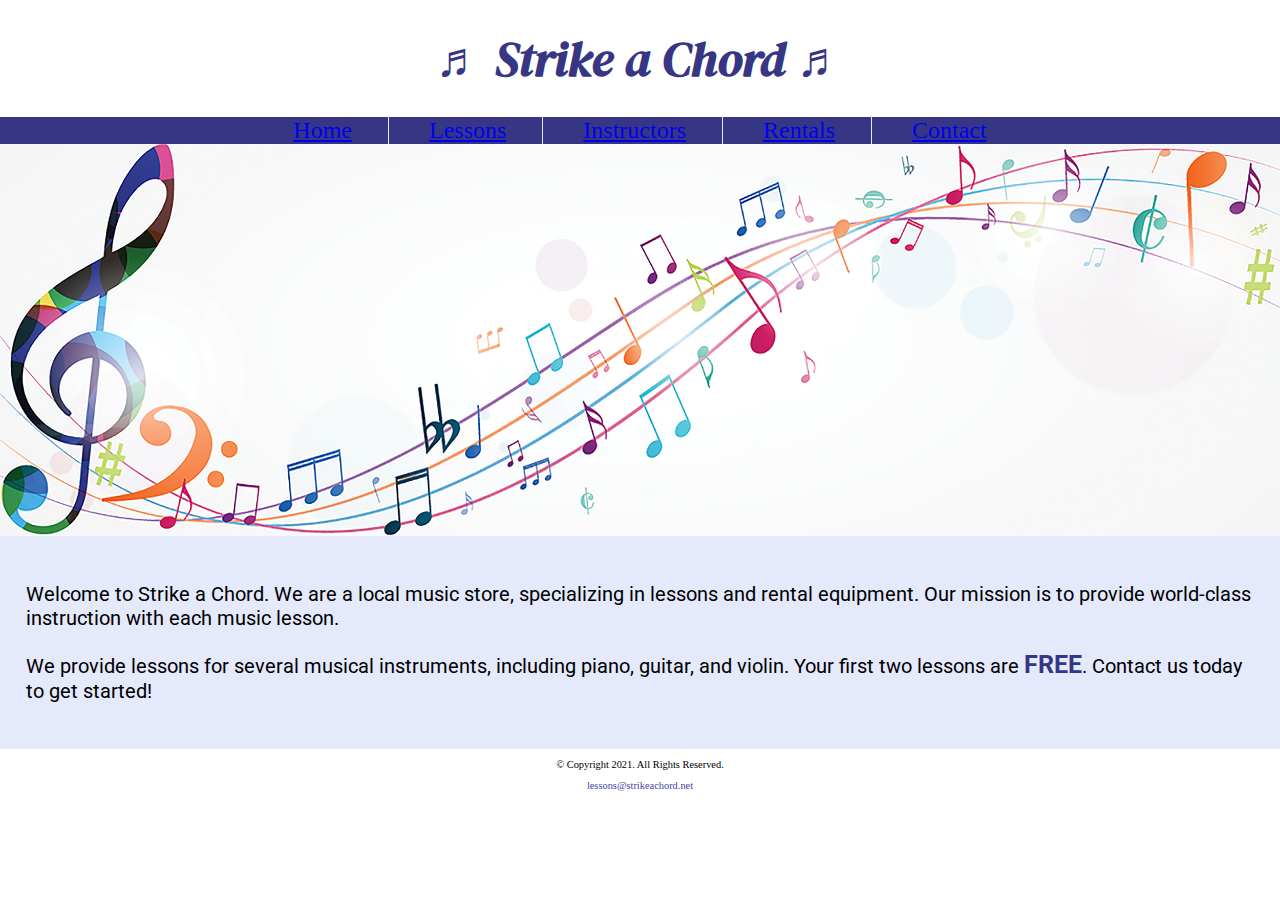
<file: index.html>
<!DOCTYPE html>
<!-- 
	Student Name: Maria Cruz
	File Name: index.html
	Today's Date: May 7, 2021
 -->
<html lang="en">
<head>
	<title>Strike a Chord: Home Page</title>
	<meta charset="utf-8">
    <link rel="stylesheet" href="css/styles.css">
    <meta name="viewport" content="width=device-width, initial-scale=1.0">
    <link href="https://fonts.googleapis.com/css?family=DM+Serif+Display:400i|Roboto&display=swap" rel="stylesheet">
    <link rel="shortcut icon" href="images/favicon.ico">
	<link rel="icon" type="image/png" sizes="32x32" href="images/favicon-32.png">
    <link rel="apple-touch-icon" sizes="180x180" href="images/apple-touch-icon.png">
	<link rel="icon" sizes="192x192" href="images/android-chrome-192.png">
</head>
<body>

	<header>
		<h1> <span class="tab-desk">&#9836;</span> Strike a Chord <span class="tab-desk">&#9836;</span> </h1>
	</header>

	<!-- Mobile Nav -->
	<nav class="mobile-nav">
		<div id="menu-links">
			<a href="index.html">Home</a>  
			<a href="lessons.html">Lessons</a>
			<a href="instructors.html">Instructors</a>   
			<a href="rentals.html">Rentals</a>   
			<a href="contact.html">Contact</a>
		</div>
		<a class="menu-icon" onclick="hamburger()">
			<div>&#9776;</div>
		</a>
	</nav>
    
	<!-- Tablet, Desktop Nav -->
    <nav class="tab-desk">
		<ul>
            <li><a href="index.html">Home</a></li>  
            <li><a href="lessons.html">Lessons</a></li>   
            <li><a href="instructors.html">Instructors</a></li>    
            <li><a href="rentals.html">Rentals</a></li>    
            <li><a href="contact.html">Contact</a></li>
        </ul>
	</nav>

    <!-- Hero Image -->
    <div id="hero" class="tab-desk">
        <img src="images/music-notes.png" alt="colorful music notes">
    </div>
	
	<!-- Use the main area to add the main content to the webpage -->
	<main>
		
        <div id="intro">
            
            <p>Welcome to Strike a Chord. We are a local music store, specializing in lessons and rental equipment. Our mission is to provide world-class instruction with each music lesson.</p>

            <p>We provide lessons for several musical instruments, including piano, guitar, and violin. Your first two lessons are <span class="action">FREE</span>. Contact us today to get started!</p>
            
        </div>
		
	</main>
	
	<footer>
		<p>&copy; Copyright 2021. All Rights Reserved.</p>
		<p><a href="mailto:lessons@strikeachord.net">lessons@strikeachord.net</a></p>
	</footer>
	
	<script src="scripts.js"></script>

</body>
</html>
</file>
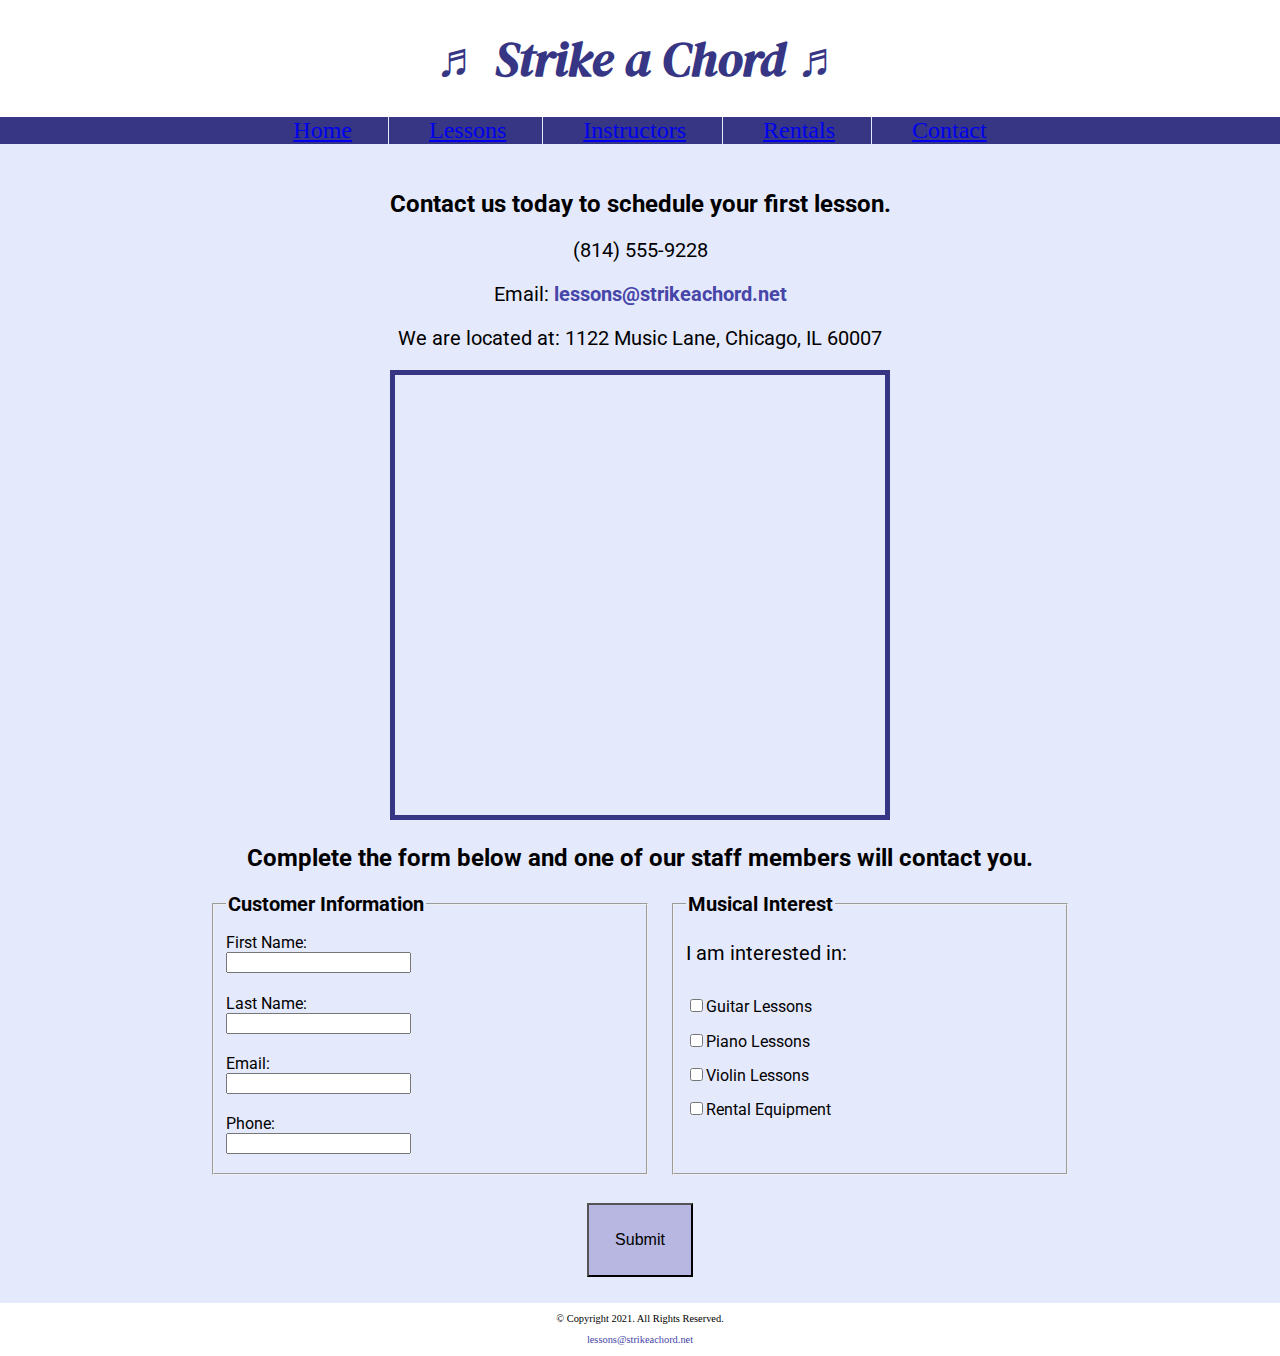
<file: contact.html>
<!DOCTYPE html>
<!-- 
	Student Name: Maria Cruz
	File Name: contact.html
	Today's Date: May 20, 2021
 -->
<html lang="en">
<head>
	<title>Strike a Chord: Contact</title>
	<meta charset="utf-8">
    <link rel="stylesheet" href="css/styles.css">
    <meta name="viewport" content="width=device-width, initial-scale=1.0">
    <link href="https://fonts.googleapis.com/css?family=DM+Serif+Display:400i|Roboto&display=swap" rel="stylesheet">
    <link rel="shortcut icon" href="images/favicon.ico">
	<link rel="icon" type="image/png" sizes="32x32" href="images/favicon-32.png">
    <link rel="apple-touch-icon" sizes="180x180" href="images/apple-touch-icon.png">
	<link rel="icon" sizes="192x192" href="images/android-chrome-192.png">
</head>
<body>

	<header>
		<h1> <span class="tab-desk">&#9836;</span> Strike a Chord <span class="tab-desk">&#9836;</span> </h1>
	</header>

    <!-- Mobile Nav -->
	<nav class="mobile-nav">
        <div id="menu-links">
            <a href="index.html">Home</a>  
            <a href="lessons.html">Lessons</a>
            <a href="instructors.html">Instructors</a>   
            <a href="rentals.html">Rentals</a>   
            <a href="contact.html">Contact</a>
        </div>
        <a class="menu-icon" onclick="hamburger()">
            <div>&#9776;</div>
        </a>
	</nav>

    <!-- Tablet, Desktop Nav -->
    <nav class="tab-desk">
		<ul>
            <li><a href="index.html">Home</a></li>  
            <li><a href="lessons.html">Lessons</a></li>   
            <li><a href="instructors.html">Instructors</a></li>    
            <li><a href="rentals.html">Rentals</a></li>    
            <li><a href="contact.html">Contact</a></li>
        </ul>
	</nav>
	
	<!-- Use the main area to add the main content to the webpage -->
	<main>
        
        <div id="contact">
            
            <h2>Contact us today to schedule your first lesson.</h2>
            <p class="tel-link mobile"><a href="tel:8145559228">(814) 555-9228</a></p>
            <p class="tab-desk">(814) 555-9228</p>
            <p>Email: <a href="mailto:lessons@strikeachord.net" class="email-link">lessons@strikeachord.net</a></p>
            <p>We are located at: 1122 Music Lane, Chicago, IL 60007</p>
            
            <iframe src="https://www.google.com/maps/embed?pb=!1m18!1m12!1m3!1d380513.7160580949!2d-88.01215278051977!3d41.83339249282865!2m3!1f0!2f0!3f0!3m2!1i1024!2i768!4f13.1!3m3!1m2!1s0x880e2c3cd0f4cbed%3A0xafe0a6ad09c0c000!2sChicago%2C+IL!5e0!3m2!1sen!2sus!4v1558660826146!5m2!1sen!2sus" width="600" height="450" class="map" allowfullscreen></iframe>
        
        </div>
        
        <div id="form">
                
                <h2>Complete the form below and one of our staff members will contact you.</h2> 
            
                <form class="form-grid"><!-- Start Form -->
                    
                    <fieldset>
                        <legend>Customer Information</legend>
                        <label for="fName">First Name:</label>
                        <input type="text" name="fName" id="fName">

                        <label for="lName">Last Name:</label>
                        <input type="text" name="lName" id="lName"> 
                        
                        <label for="email">Email:</label>
                        <input type="email" name="email" id="email">
                        
                        <label for="phone">Phone:</label>
                        <input type="tel" id="phone" name="phone">
                    </fieldset>
                    
                    <fieldset>
                        <legend>Musical Interest</legend>
                        <p>I am interested in:</p>
                            
                        <label for="guitarles"><input type="checkbox" name="interest" id="guitarles" value="Guitar Lessons">Guitar Lessons</label>

                        <label for="piano"><input type="checkbox" name="interest" id="pianoles" value="Piano Lessons">Piano Lessons</label>

                        <label for="violin"><input type="checkbox" name="interest" id="violinles" value="Violin Lessons">Violin Lessons</label>
                        
                        <label for="rent"><input type="checkbox" name="interest" id="rent" value="Rental Equipment">Rental Equipment</label>
                        
                    </fieldset>
                    
                    <input type="submit" id="submit" value="Submit" class="btn">
                    
                </form>
            
            </div>
        
	</main>
	
	<footer>
		<p>&copy; Copyright 2021. All Rights Reserved.</p>
		<p><a href="mailto:lessons@strikeachord.net">lessons@strikeachord.net</a></p>
	</footer>

    <script src="scripts.js"></script>
    
</body>
</html>
</file>
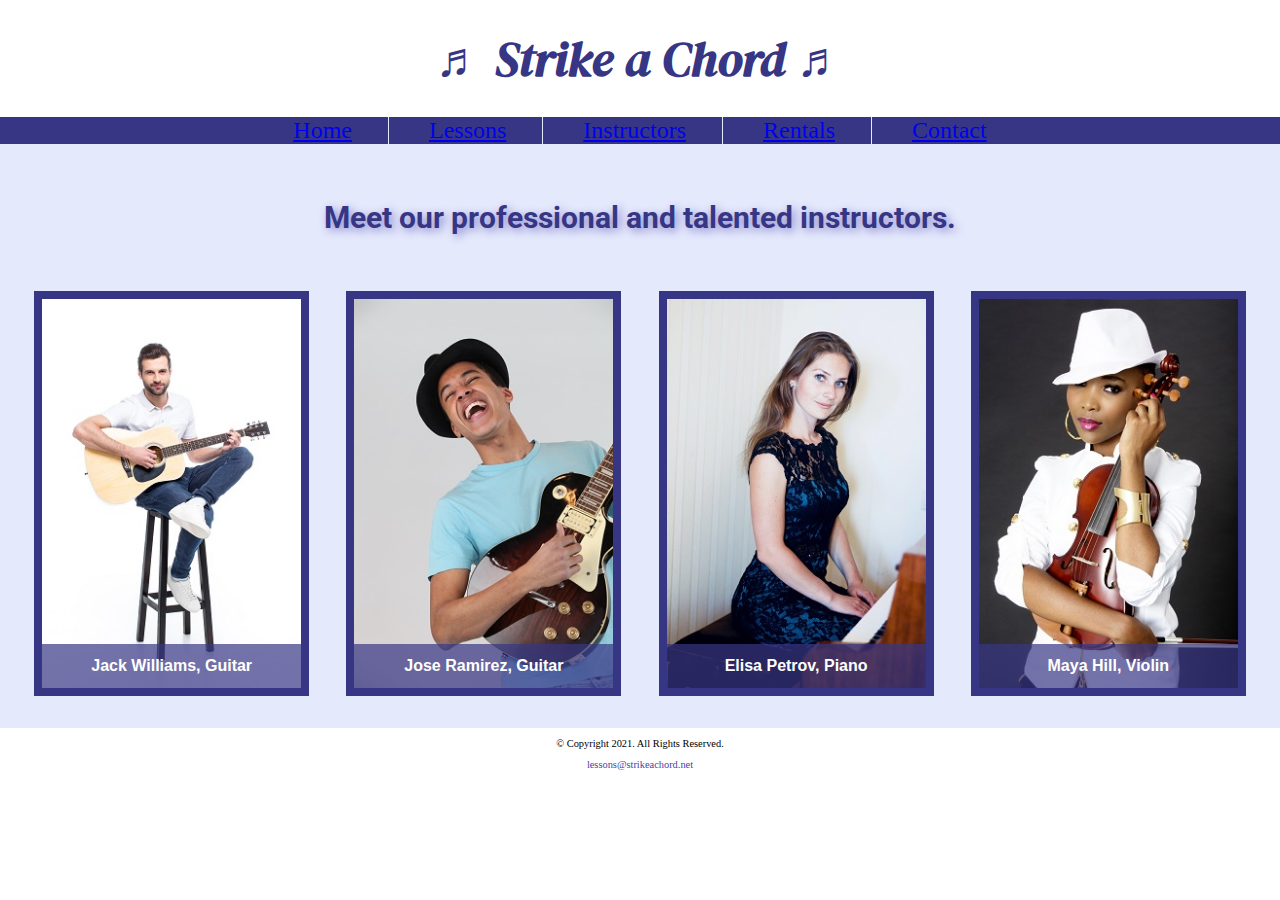
<file: instructors.html>
<!DOCTYPE html>
<!-- 
	Student Name: Maria Cruz
	File Name: instructors.html
	Today's Date: July 27, 2021
 -->
<html lang="en">
<head>
	<title>Strike a Chord: Instructors</title>
	<meta charset="utf-8">
    <link rel="stylesheet" href="css/styles.css">
    <meta name="viewport" content="width=device-width, initial-scale=1.0">
    <link href="https://fonts.googleapis.com/css?family=DM+Serif+Display:400i|Roboto&display=swap" rel="stylesheet">
    <link rel="shortcut icon" href="images/favicon.ico">
	<link rel="icon" type="image/png" sizes="32x32" href="images/favicon-32.png">
    <link rel="apple-touch-icon" sizes="180x180" href="images/apple-touch-icon.png">
	<link rel="icon" sizes="192x192" href="images/android-chrome-192.png">
</head>
<body>

	<header>
		<h1> <span class="tab-desk">&#9836;</span> Strike a Chord <span class="tab-desk">&#9836;</span> </h1>
	</header>
	
    <!-- Mobile Nav -->
    <nav class="mobile-nav">
        <div id="menu-links">
            <a href="index.html">Home</a>  
            <a href="lessons.html">Lessons</a>
            <a href="instructors.html">Instructors</a>   
            <a href="rentals.html">Rentals</a>   
            <a href="contact.html">Contact</a>
        </div>
        <a class="menu-icon" onclick="hamburger()">
            <div>&#9776;</div>
        </a>
    </nav>

    <!-- Tablet, Desktop Nav -->
    <nav class="tab-desk">
		<ul>
            <li><a href="index.html">Home</a></li>  
            <li><a href="lessons.html">Lessons</a></li>   
            <li><a href="instructors.html">Instructors</a></li>    
            <li><a href="rentals.html">Rentals</a></li>    
            <li><a href="contact.html">Contact</a></li>
        </ul>
	</nav>
	
	<!-- Use the main area to add the main content to the webpage -->
	<main class="grid">
        
        <aside>
            <p>Meet our professional and talented instructors.</p>
        </aside>
        
        <figure>
            <img src="images/guitar-instructor.jpg" alt="guitar instructor">
            <figcaption>Jack Williams, Guitar</figcaption>
        </figure>
        
        <figure>
            <img src="images/electric-guitar-instructor.jpg" alt="guitar instructor">
            <figcaption>Jose Ramirez, Guitar</figcaption>
        </figure>
        
        <figure>
            <img src="images/piano-instructor.jpg" alt="piano instructor">
            <figcaption>Elisa Petrov, Piano</figcaption>
        </figure>
        
        <figure>
            <img src="images/violin-instructor.jpg" alt="guitar instructor">
            <figcaption>Maya Hill, Violin</figcaption>
        </figure>
        
	</main>
	
	<footer>
		<p>&copy; Copyright 2021. All Rights Reserved.</p>
		<p><a href="mailto:lessons@strikeachord.net">lessons@strikeachord.net</a></p>
	</footer>

    <script src="scripts.js"></script>
	
</body>
</html>
</file>
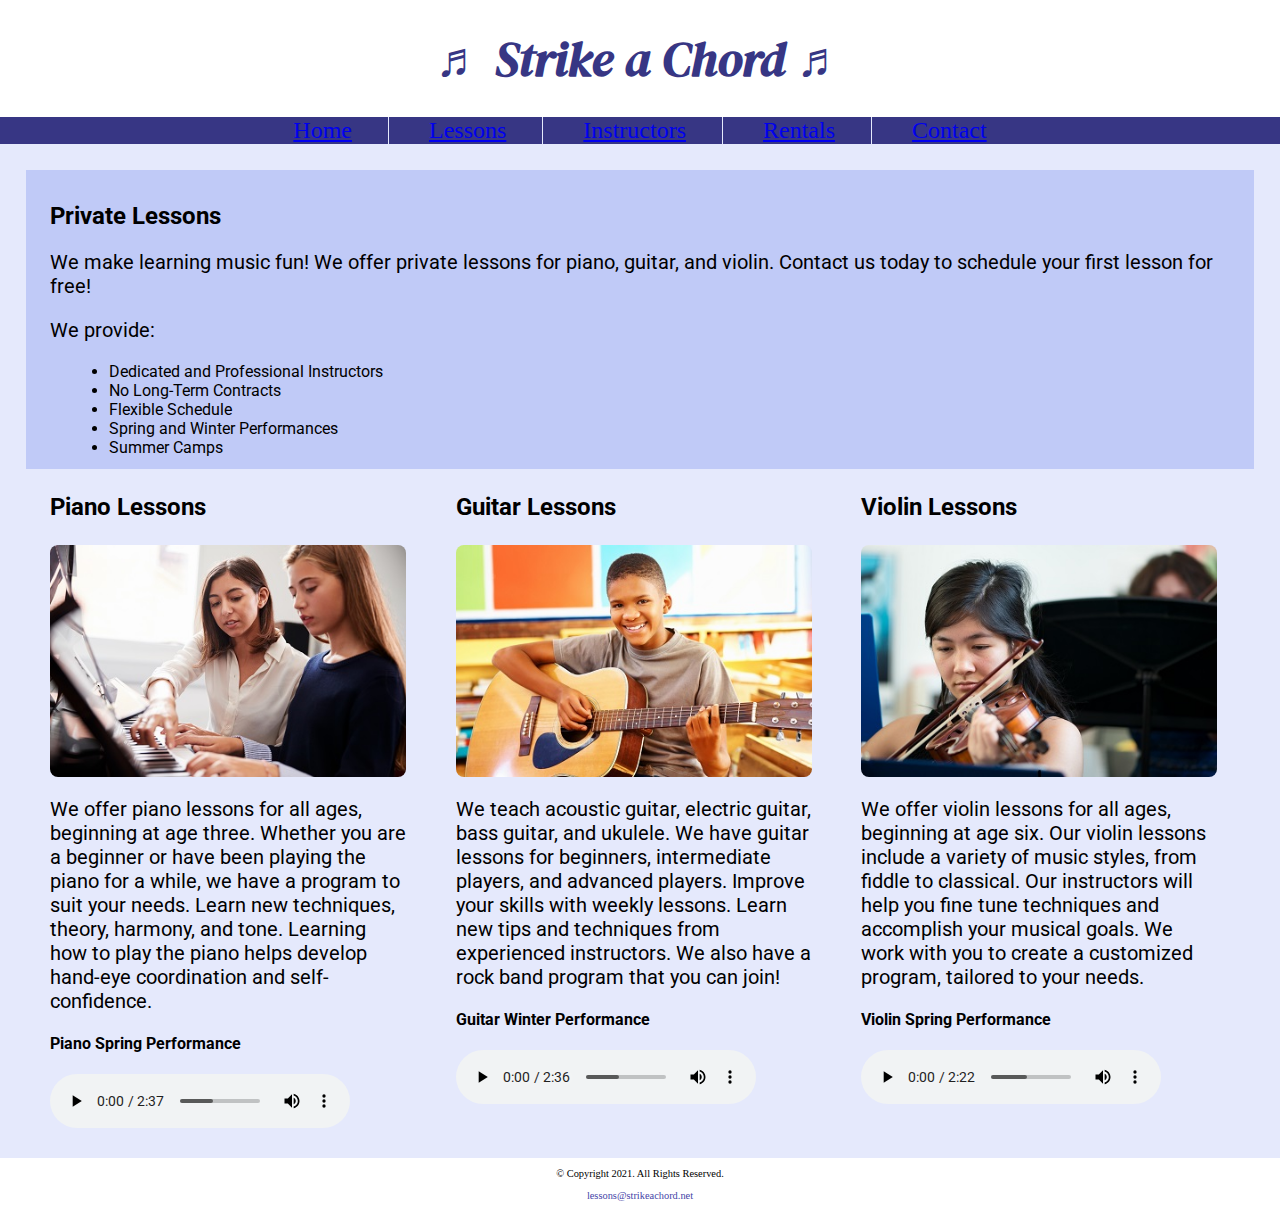
<file: lessons.html>
<!DOCTYPE html>
<!-- 
	Student Name: Maria Cruz
	File Name: lessons.html
	Today's Date: May 20, 2021
 -->
<html lang="en">
<head>
	<title>Strike a Chord: Lessons</title>
	<meta charset="utf-8">
    <link rel="stylesheet" href="css/styles.css">
    <meta name="viewport" content="width=device-width, initial-scale=1.0">
    <link href="https://fonts.googleapis.com/css?family=DM+Serif+Display:400i|Roboto&display=swap" rel="stylesheet">
    <link rel="shortcut icon" href="images/favicon.ico">
	<link rel="icon" type="image/png" sizes="32x32" href="images/favicon-32.png">
    <link rel="apple-touch-icon" sizes="180x180" href="images/apple-touch-icon.png">
	<link rel="icon" sizes="192x192" href="images/android-chrome-192.png">
</head>
<body>

	<header>
		<h1> <span class="tab-desk">&#9836;</span> Strike a Chord <span class="tab-desk">&#9836;</span> </h1>
	</header>
	
    <!-- Mobile Nav -->
    <nav class="mobile-nav">
        <div id="menu-links">
            <a href="index.html">Home</a>  
            <a href="lessons.html">Lessons</a>
            <a href="instructors.html">Instructors</a>   
            <a href="rentals.html">Rentals</a>   
            <a href="contact.html">Contact</a>
        </div>
        <a class="menu-icon" onclick="hamburger()">
            <div>&#9776;</div>
        </a>
    </nav>

    <!-- Tablet, Desktop Nav -->
    <nav class="tab-desk">
		<ul>
            <li><a href="index.html">Home</a></li>  
            <li><a href="lessons.html">Lessons</a></li>   
            <li><a href="instructors.html">Instructors</a></li>    
            <li><a href="rentals.html">Rentals</a></li>    
            <li><a href="contact.html">Contact</a></li>
        </ul>
	</nav>
	
	<!-- Use the main area to add the main content to the webpage -->
	<main>
        
        <section id="info">
            
            <h2>Private Lessons</h2>
            <p>We make learning music fun! We offer private lessons for piano, guitar, and violin. Contact us today to schedule your first lesson for free! </p>
            <p>We provide:</p>
            <ul>
                <li>Dedicated and Professional Instructors</li>
                <li>No Long-Term Contracts</li>
                <li>Flexible Schedule</li>
                <li>Spring and Winter Performances</li>
                <li>Summer Camps</li>
            </ul>
            
        </section>
        
        <section id="piano">
            
            <h3>Piano Lessons</h3>
            <img src="images/piano-lesson.jpg" alt="piano teacher and student sitting at a piano" class="round">
            <p>We offer piano lessons for all ages, beginning at age three. Whether you are a beginner or have been playing the piano for a while, we have a program to suit your needs. Learn new techniques, theory, harmony, and tone. Learning how to play the piano helps develop hand-eye coordination and self-confidence.</p>
            
            <h4>Piano Spring Performance</h4>
            <audio controls>
                <source src="media/piano.mp3" type="audio/mp3">
                <source src="media/piano.ogg" type="audio/ogg">
                <p>Your browser does not support the audio element.</p>
            </audio>
        
        </section>
        
        <section id="guitar">
            
            <h3>Guitar Lessons</h3>
            <img src="images/child-guitar.jpg" alt="child with a smile holding a guitar" class="round">
            <p>We teach acoustic guitar, electric guitar, bass guitar, and ukulele. We have guitar lessons for beginners, intermediate players, and advanced players. Improve your skills with weekly lessons. Learn new tips and techniques from experienced instructors. We also have a rock band program that you can join!</p>
            
            <h4>Guitar Winter Performance</h4>
            <audio controls>
                <source src="media/guitar.mp3" type="audio/mp3">
                <source src="media/guitar.ogg" type="audio/ogg">
                <p>Your browser does not support the audio element.</p>
            </audio>
        
        </section>
        
        <section id="violin">
            
            <h3>Violin Lessons</h3>
            <img src="images/woman-violin.jpg" alt="woman playing the violin" class="round">
            <p>We offer violin lessons for all ages, beginning at age six. Our violin lessons include a variety of music styles, from fiddle to classical. Our instructors will help you fine tune techniques and accomplish your musical goals. We work with you to create a customized program, tailored to your needs.</p>
            
            <h4>Violin Spring Performance</h4>
            <audio controls>
                <source src="media/violin.mp3" type="audio/mp3">
                <source src="media/violin.ogg" type="audio/ogg">
                <p>Your browser does not support the audio element.</p>
            </audio>
           
        </section>
        
	</main>
	
	<footer>
		<p>&copy; Copyright 2021. All Rights Reserved.</p>
		<p><a href="mailto:lessons@strikeachord.net">lessons@strikeachord.net</a></p>
	</footer>

    <script src="scripts.js"></script>
	
</body>
</html>
</file>
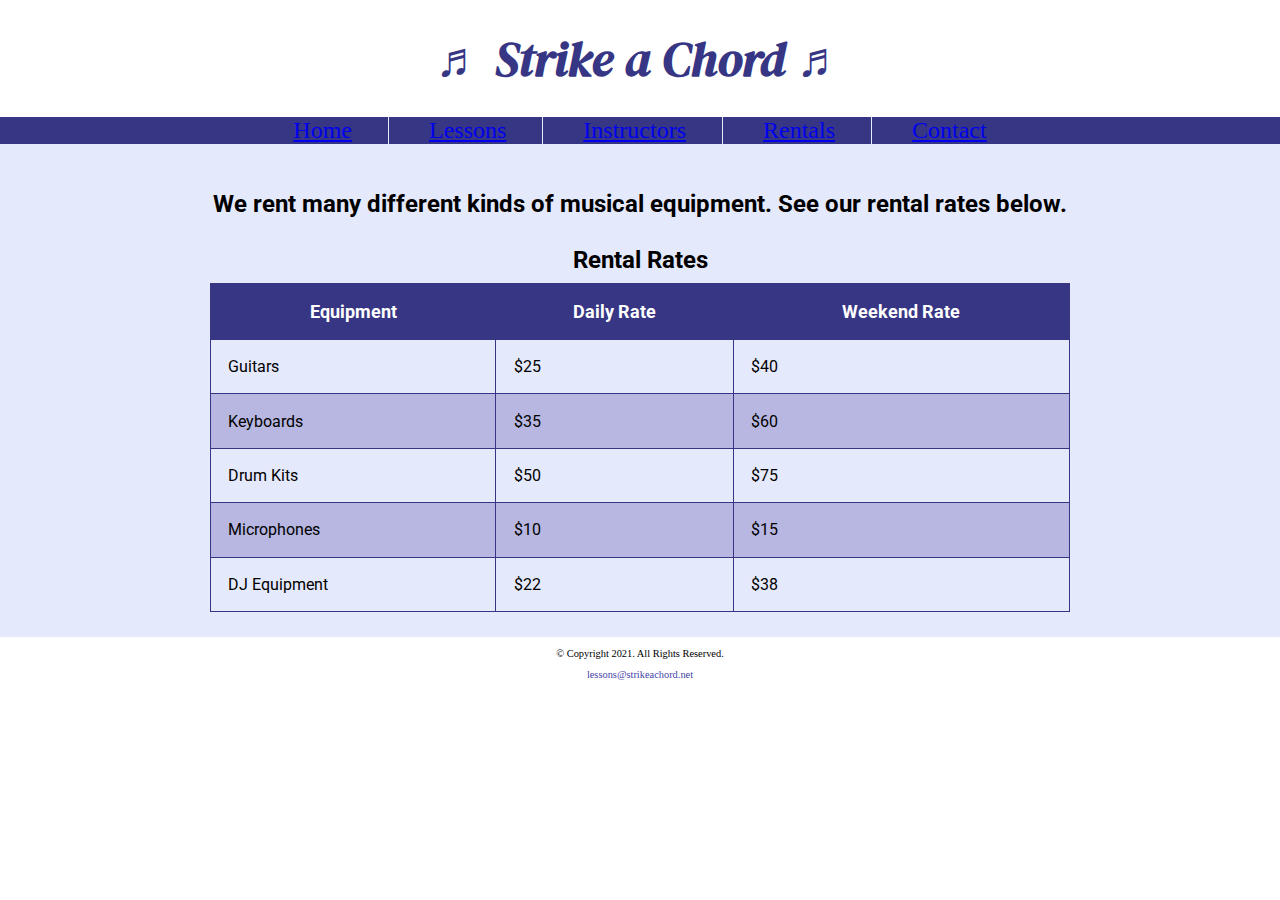
<file: rentals.html>
<!DOCTYPE html>
<!-- 
	Student Name: Maria Cruz
	File Name: rentals.html
	Today's Date: May 7, 2021
 -->
<html lang="en">
<head>
	<title>Strike a Chord: Rentals</title>
	<meta charset="utf-8">
    <link rel="stylesheet" href="css/styles.css">
    <meta name="viewport" content="width=device-width, initial-scale=1.0">
    <link href="https://fonts.googleapis.com/css?family=DM+Serif+Display:400i|Roboto&display=swap" rel="stylesheet">
    <link rel="shortcut icon" href="images/favicon.ico">
	<link rel="icon" type="image/png" sizes="32x32" href="images/favicon-32.png">
    <link rel="apple-touch-icon" sizes="180x180" href="images/apple-touch-icon.png">
	<link rel="icon" sizes="192x192" href="images/android-chrome-192.png">
</head>
<body>

	<header>
		<h1> <span class="tab-desk">&#9836;</span> Strike a Chord <span class="tab-desk">&#9836;</span> </h1>
	</header>
	
    <!-- Mobile Nav -->
    <nav class="mobile-nav">
        <div id="menu-links">
            <a href="index.html">Home</a>  
            <a href="lessons.html">Lessons</a>
            <a href="instructors.html">Instructors</a>   
            <a href="rentals.html">Rentals</a>   
            <a href="contact.html">Contact</a>
        </div>
        <a class="menu-icon" onclick="hamburger()">
            <div>&#9776;</div>
        </a>
    </nav>

    <!-- Tablet, Desktop Nav -->
    <nav class="tab-desk">
		<ul>
            <li><a href="index.html">Home</a></li>  
            <li><a href="lessons.html">Lessons</a></li>   
            <li><a href="instructors.html">Instructors</a></li>    
            <li><a href="rentals.html">Rentals</a></li>    
            <li><a href="contact.html">Contact</a></li>
        </ul>
	</nav>
	
	<!-- Use the main area to add the main content to the webpage -->
	<main>
        
        <div id="rental">
            
            <h2>We rent many different kinds of musical equipment. See our rental rates below.</h2>
            
            <table>
                <caption>Rental Rates</caption>
                <tr><!-- Row 1 -->
                    <th>Equipment</th>
                    <th>Daily Rate</th>
                    <th>Weekend Rate</th>
                </tr>
                
                <tr><!-- Row 2 -->
                    <td>Guitars</td>
                    <td>$25</td>
                    <td>$40</td>
                </tr>
                
                <tr><!-- Row 3 -->
                    <td>Keyboards</td>
                    <td>$35</td>
                    <td>$60</td>
                </tr>
                
                <tr><!-- Row 4 -->
                    <td>Drum Kits</td>
                    <td>$50</td>
                    <td>$75</td>
                </tr>
                
                <tr><!-- Row 5 -->
                    <td>Microphones</td>
                    <td>$10</td>
                    <td>$15</td>
                </tr>
                
                <tr><!-- Row 6 -->
                    <td>DJ Equipment</td>
                    <td>$22</td>
                    <td>$38</td>
                </tr>
            
            </table>
        
        </div>
        
	</main>
	
	<footer>
		<p>&copy; Copyright 2021. All Rights Reserved.</p>
		<p><a href="mailto:lessons@strikeachord.net">lessons@strikeachord.net</a></p>
	</footer>

    <script src="scripts.js"></script>
	
</body>
</html>
</file>
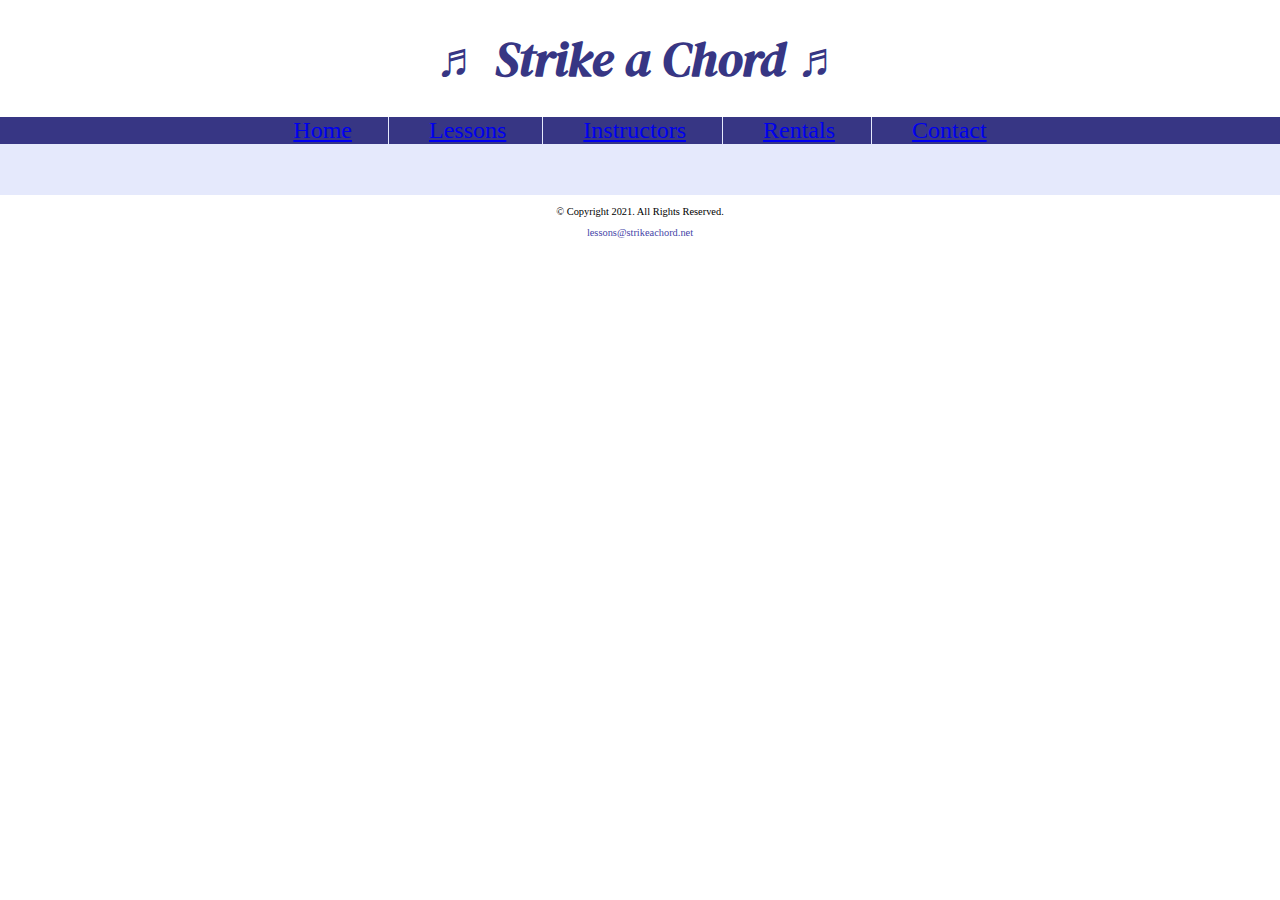
<file: template.html>
<!DOCTYPE html>
<!-- 
	Student Name: Maria Cruz
	File Name: template.html
	Today's Date: May 7, 2021
 -->
<html lang="en">
<head>
	<title>Strike a Chord: Template</title>
	<meta charset="utf-8">
    <link rel="stylesheet" href="css/styles.css">
    <meta name="viewport" content="width=device-width, initial-scale=1.0">
    <link href="https://fonts.googleapis.com/css?family=DM+Serif+Display:400i|Roboto&display=swap" rel="stylesheet">
    <link rel="shortcut icon" href="images/favicon.ico">
	<link rel="icon" type="image/png" sizes="32x32" href="images/favicon-32.png">
    <link rel="apple-touch-icon" sizes="180x180" href="images/apple-touch-icon.png">
	<link rel="icon" sizes="192x192" href="images/android-chrome-192.png">
</head>
<body>

	<header>
		<h1> <span class="tab-desk">&#9836;</span> Strike a Chord <span class="tab-desk">&#9836;</span> </h1>
	</header>

	<!-- Mobile Nav -->
    <nav class="mobile-nav">
        <div id="menu-links">
            <a href="index.html">Home</a>  
            <a href="lessons.html">Lessons</a>
            <a href="instructors.html">Instructors</a>   
            <a href="rentals.html">Rentals</a>   
            <a href="contact.html">Contact</a>
        </div>
        <a class="menu-icon" onclick="hamburger()">
            <div>&#9776;</div>
        </a>
    </nav>
	
	<!-- Tablet, Desktop Nav -->
	<nav class="tab-desk">
		<ul>
			<li><a href="index.html">Home</a></li>  
			<li><a href="lessons.html">Lessons</a></li>   
			<li><a href="instructors.html">Instructors</a></li>    
			<li><a href="rentals.html">Rentals</a></li>    
			<li><a href="contact.html">Contact</a></li>
		</ul>
	</nav>
	
	<!-- Use the main area to add the main content to the webpage -->
	<main>
        
        <div>
        
        </div>
        
	</main>
	
	<footer>
		<p>&copy; Copyright 2021. All Rights Reserved.</p>
		<p><a href="mailto:lessons@strikeachord.net">lessons@strikeachord.net</a></p>
	</footer>
	
	<script src="scripts.js"></script>

</body>
</html>
</file>
<file: css/styles.css>
/*
Author: Mackenzie Bishop
Date: September 14, 2023
File Name: styles.css
*/

/* CSS Reset */
body, header, nav, main, footer, img, h1, ul, section, aside, figure, figcaption {
    margin: 0;
    padding: 0;
    border: 0;
}

/* Style rule for images */
img {
    max-width: 100%;
    display: block;
}

/* Style rule for box sizing applies to all elements */
* {
  box-sizing: border-box;
}

/* Style rules for mobile viewport */

/* Hide tab-desk class */
.tab-desk, #menu-links {
    display: none;
}

/* Style rules for header content */
header {
    text-align: center;
    font-size: 1.5em;
    color: #373684;
}

header h1 {
    font-family: 'DM Serif Display', serif;
    font-style: italic;
    font-size: 1.5em;
    padding: 4%;
    margin-right: 15%;
}

/* Style rules for navigation area */
nav {
    background-color: #373684;
    
    .mobile-nav a {
        color: #fff;
        text-align: center;
        font-size: 2em;
        text-decoration: none;
        padding: 3%;
        display: block;
    }
    
    .mobile-nav a.menu-icon {
        display: block;
        position: absolute;
        right: 0;
        top: 0;
    }
    
    .menu-icon div {
        height: 50px;
        width: 50px;
        background-color: #373684;
    }
}
/* Style rules for main content */
main {
    padding: 2%;
    background-color: #e5e9fc;
    overflow: auto;
    font-family: 'Roboto', sans-serif;
}

main p {
    font-size: 1.25em;
}

.action {
    font-size: 1.25em;
    color: #373684;
    font-weight: bold;
}

#piano, #guitar, #violin {
    margin: 0 2%;
}

#info {
    clear: left;
    background-color: #c0caf7;
    padding: 1% 2%;
}

#info ul {
    margin-left: 10%;
}

.round {
    border-radius: 8px; 
}

aside {
    text-align: center;
    font-size: 1.5em;
    font-weight: bold;
    color: #373684;
    text-shadow: 3px 3px 10px #8280cb;
}

figure {
    position: relative;
    max-width: 275px;
    margin: 2% auto;
    border: 8px solid #373684;
}

figcaption {
    position: absolute;
    bottom: 0;
    background: rgba(55, 54, 132, 0.7); 
    color: #fff;
    width: 100%;
    padding: 5% 0;
    text-align: center;
    font-family: Verdana, Arial, sans-serif;
    font-size: 1.5em;
    font-weight: bold;
}

#contact, #rental h2, #form h2 {
    text-align: center;
}

.tel-link {
    background-color: #373684;
    padding: 2%;
    margin: 0 auto;
    width: 80%;
    text-align: center;
    border-radius: 5px;
}

.tel-link a {
    color: #fff;
    text-decoration: none;
    font-size: 1.5em;
    display: block;
}

#contact .email-link {
    color: #4645a8;
    text-decoration: none;
    font-weight: bold;
}

.map {
    border: 5px solid #373684;
    width: 95%;
    height: 50%;
}

/* Style rules for table */
table {
    border: 1px solid #373684;
    border-collapse: collapse;
    margin: 0 auto;
    width: 100%;
}

caption {
    font-size: 1.5em;
    font-weight: bold;
    padding: 1%;
}

th, td {
    border: 1px solid #373684;
    padding: 2%;
}

th {
    background-color: #373684;
    color: #fff;
    font-size: 1.15em;
}

tr:nth-child(odd) {
    background-color: #b7b7e1;
}

/* Style rules for form elements */
fieldset, input  { 
    margin-bottom: 2%;
}

fieldset legend {
    font-weight: bold;
    font-size: 1.25em;
}

label {
    display: block;
    padding-top: 3%;
}

form #submit {
    margin: 0 auto;
    display: block;
    padding: 3%;
    background-color: #b7b7e1;
    font-size: 1em;
}

/* Style rules for footer content */
footer {
    text-align: center;
    font-size: 0.65em;
    clear: left;
}

footer a {
    color: #4645a8;
    text-decoration: none;
}

/* Media Query for Tablet Viewport */
@media screen and (min-width: 550px), print {
    
    /* Tablet Viewport: Show tab-desk class, hide mobile class */
    .tab-desk {
        display: block;
    }

    .mobile, .mobile-nav {
        display: none;
    }
    
    /* Tablet Viewport: Style rule for header content */
    header h1 {
        margin: 0;
        padding: 0;
        font-size: 2em;
    }
    span.tab-desk {
        display: inline;
    }
    
    /* Tablet Viewport: Style rules for nav area */

    nav ul {
        list-style-type: none;
        text-align: center;
    }

    nav li {
        border-top: none;
        display: inline-block;
        border-right: 1px solid #e5e9fc;
        font-size: 1.5em;
    }
    
    nav li:last-child {
        border-right: none;
    }
    
    nav li a {
        padding: 0.25em 0.5em;
    }
    
    .grid {
        display: grid;
        grid-template-columns: auto auto;
        grid-gap: 20px;
    }
    
    aside {
        grid-column: 1 / span 2;
    }
    
    /* Tablet Viewport: Style rule for map */
   .map {
        width: 500px;
        height: 450px;
    }
    
    /* Tablet Viewport: Style rule for form element */
    form {
        width: 70%;
        margin: 0 auto;
    }
    
}

/* Media Query for Desktop Viewport */
@media screen and (min-width: 769px), print {
    
    /* Desktop Viewport: Style rule for header */
    header {
        padding: 2%;
    }
    
    /* Desktop Viewport: Style rules for nav area */
    nav li a {
        padding: 0.5em 1.5em;
    }
    
    nav li a:hover {
        color: #373684;
        background-color: #e5e9fc;
        transform: scale(1.2);
    }
    
    /* Desktop Viewport: Style Rules for main content */  
    #info ul {
        margin-left: 5%;
    }
    
    main h3 {
        font-size: 1.5em;
    }
    
    #piano, #guitar, #violin {
        width: 29%;
        float: left;
        margin: 0 2%;
    }
    
    .grid {
        grid-template-columns: auto auto auto auto;
    }
    
    figcaption {
        font-size: 1em;
    }
    
    aside {
        grid-column: 1 / span 4;
    }
    
    /* Style rule for table */
    table {
        width: 70%;
    }
    
    /* Desktop Viewport: Style rules for form elements */
    .form-grid {
        display: grid;
        grid-template-columns: auto auto;
        grid-gap: 20px; 
    }
    
    .btn {
        grid-column: 1 / span 2;
    }
    
}

/* Media Query for Print */
@media print {
    
    body {
        background-color: #fff;
        color: #000;
    }
    
}
</file>
